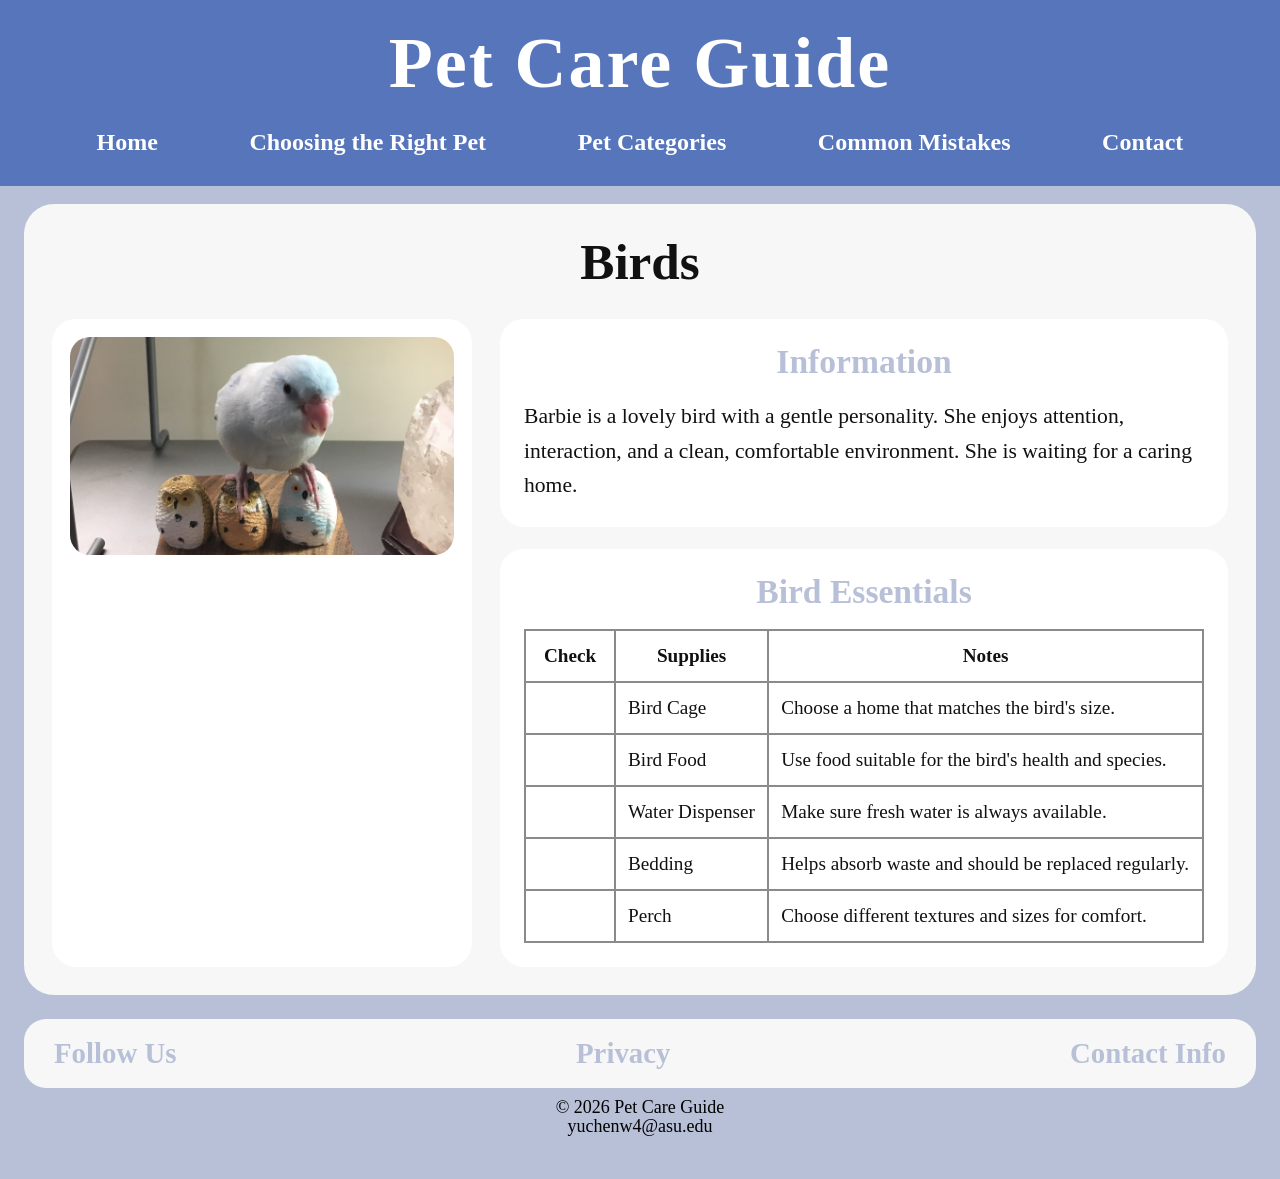
<file: birds.html>
<!DOCTYPE html>
<html lang="en">
<head>
  <meta charset="UTF-8">
  <meta name="description" content="Bird adoption information and care checklist from Pet Care Guide.">
  <meta name="keywords" content="birds, pet care, bird cage, bird supplies, bird adoption">
  <meta name="viewport" content="width=device-width, initial-scale=1.0">
  <title>Birds - Pet Care Guide</title>
  <link rel="stylesheet" href="style.css">
</head>

<body>

<header>
  <h1>Pet Care Guide</h1>

  <nav>
    <a href="index.html">Home</a>
    <a href="#">Choosing the Right Pet</a>
    <a href="#">Pet Categories</a>
    <a href="#">Common Mistakes</a>
    <a href="#">Contact</a>
  </nav>
</header>

<main class="animal-page">

  <section class="animal-box">

    <h2>Birds</h2>

    <div class="animal-layout">

      <!-- LEFT IMAGE -->
      <div class="animal-left">
        <img src="IMAGE/Adoption-bird.png" alt="Bird waiting for adoption">
      </div>

      <!-- RIGHT CONTENT -->
      <div class="animal-right">

        <!-- INFORMATION -->
        <section class="animal-info-box">
          <h3>Information</h3>

          <p>
            Barbie is a lovely bird with a gentle personality.
            She enjoys attention, interaction, and a clean,
            comfortable environment. She is waiting for a caring home.
          </p>
        </section>

        <!-- TABLE -->
        <section class="animal-table-box">
          <h3>Bird Essentials</h3>

          <table class="pet-table">

            <tr>
              <th>Check</th>
              <th>Supplies</th>
              <th>Notes</th>
            </tr>

            <tr>
              <td></td>
              <td>Bird Cage</td>
              <td>Choose a home that matches the bird's size.</td>
            </tr>

            <tr>
              <td></td>
              <td>Bird Food</td>
              <td>Use food suitable for the bird's health and species.</td>
            </tr>

            <tr>
              <td></td>
              <td>Water Dispenser</td>
              <td>Make sure fresh water is always available.</td>
            </tr>

            <tr>
              <td></td>
              <td>Bedding</td>
              <td>Helps absorb waste and should be replaced regularly.</td>
            </tr>

            <tr>
              <td></td>
              <td>Perch</td>
              <td>Choose different textures and sizes for comfort.</td>
            </tr>

          </table>

        </section>

      </div>

    </div>

  </section>

</main>

<footer>

  <div class="footer-box">
    <div>Follow Us</div>
    <div>Privacy</div>
    <div>Contact Info</div>
  </div>

  <div class="copyright">
    <p>© 2026 Pet Care Guide</p>
    <p>yuchenw4@asu.edu</p>
  </div>

</footer>

</body>
</html>
</file>
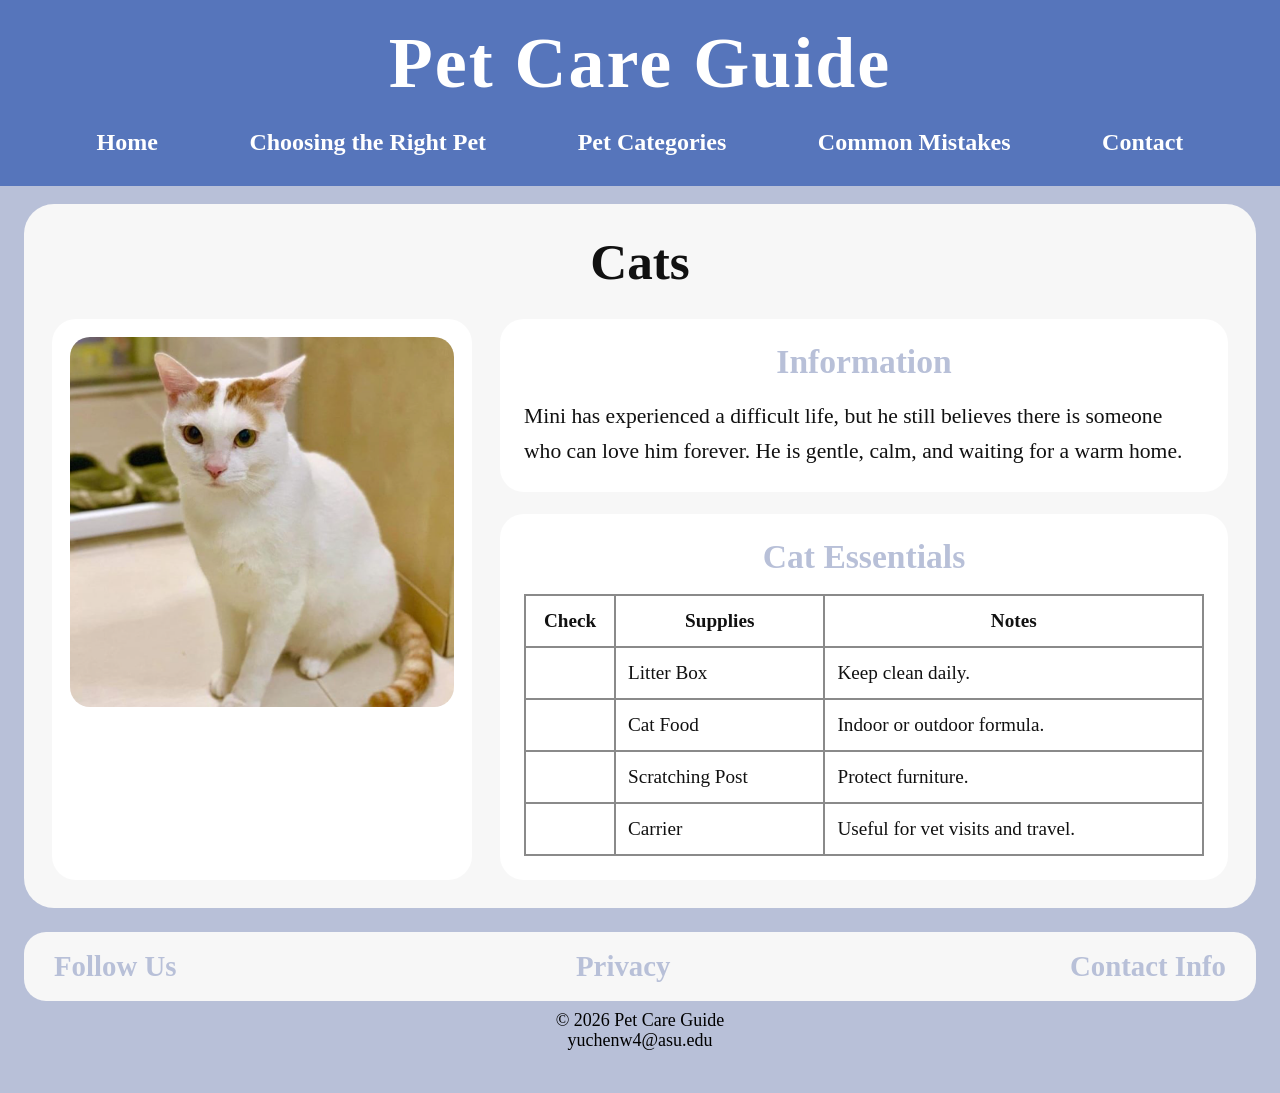
<file: cats.html>
<!DOCTYPE html>
<html lang="en">
<head>
  <meta charset="UTF-8">
  <meta name="description" content="Cat adoption information and care checklist from Pet Care Guide.">
  <meta name="keywords" content="cats, adoption, pet care, cat supplies, shelter cat">
  <meta name="viewport" content="width=device-width, initial-scale=1.0">
  <title>Cats - Pet Care Guide</title>
  <link rel="stylesheet" href="style.css">
</head>

<body>

<header>
  <h1>Pet Care Guide</h1>

  <nav>
    <a href="index.html">Home</a>
    <a href="#">Choosing the Right Pet</a>
    <a href="#">Pet Categories</a>
    <a href="#">Common Mistakes</a>
    <a href="#">Contact</a>
  </nav>
</header>

<main class="animal-page">

  <section class="animal-box">

    <h2>Cats</h2>

    <div class="animal-layout">

      <!-- LEFT IMAGE -->
      <div class="animal-left">
        <img src="IMAGE/Adoption-cat.png" alt="Cat waiting for adoption">
      </div>

      <!-- RIGHT CONTENT -->
      <div class="animal-right">

        <!-- INFORMATION -->
        <section class="animal-info-box">
          <h3>Information</h3>

          <p>
            Mini has experienced a difficult life, but he still believes
            there is someone who can love him forever. He is gentle,
            calm, and waiting for a warm home.
          </p>
        </section>

        <!-- TABLE -->
        <section class="animal-table-box">
          <h3>Cat Essentials</h3>

          <table class="pet-table">

            <tr>
              <th>Check</th>
              <th>Supplies</th>
              <th>Notes</th>
            </tr>

            <tr>
              <td></td>
              <td>Litter Box</td>
              <td>Keep clean daily.</td>
            </tr>

            <tr>
              <td></td>
              <td>Cat Food</td>
              <td>Indoor or outdoor formula.</td>
            </tr>

            <tr>
              <td></td>
              <td>Scratching Post</td>
              <td>Protect furniture.</td>
            </tr>

            <tr>
              <td></td>
              <td>Carrier</td>
              <td>Useful for vet visits and travel.</td>
            </tr>

          </table>

        </section>

      </div>

    </div>

  </section>

</main>

<footer>

  <div class="footer-box">
    <div>Follow Us</div>
    <div>Privacy</div>
    <div>Contact Info</div>
  </div>

  <div class="copyright">
    <p>© 2026 Pet Care Guide</p>
    <p>yuchenw4@asu.edu</p>
  </div>

</footer>

</body>
</html>
</file>
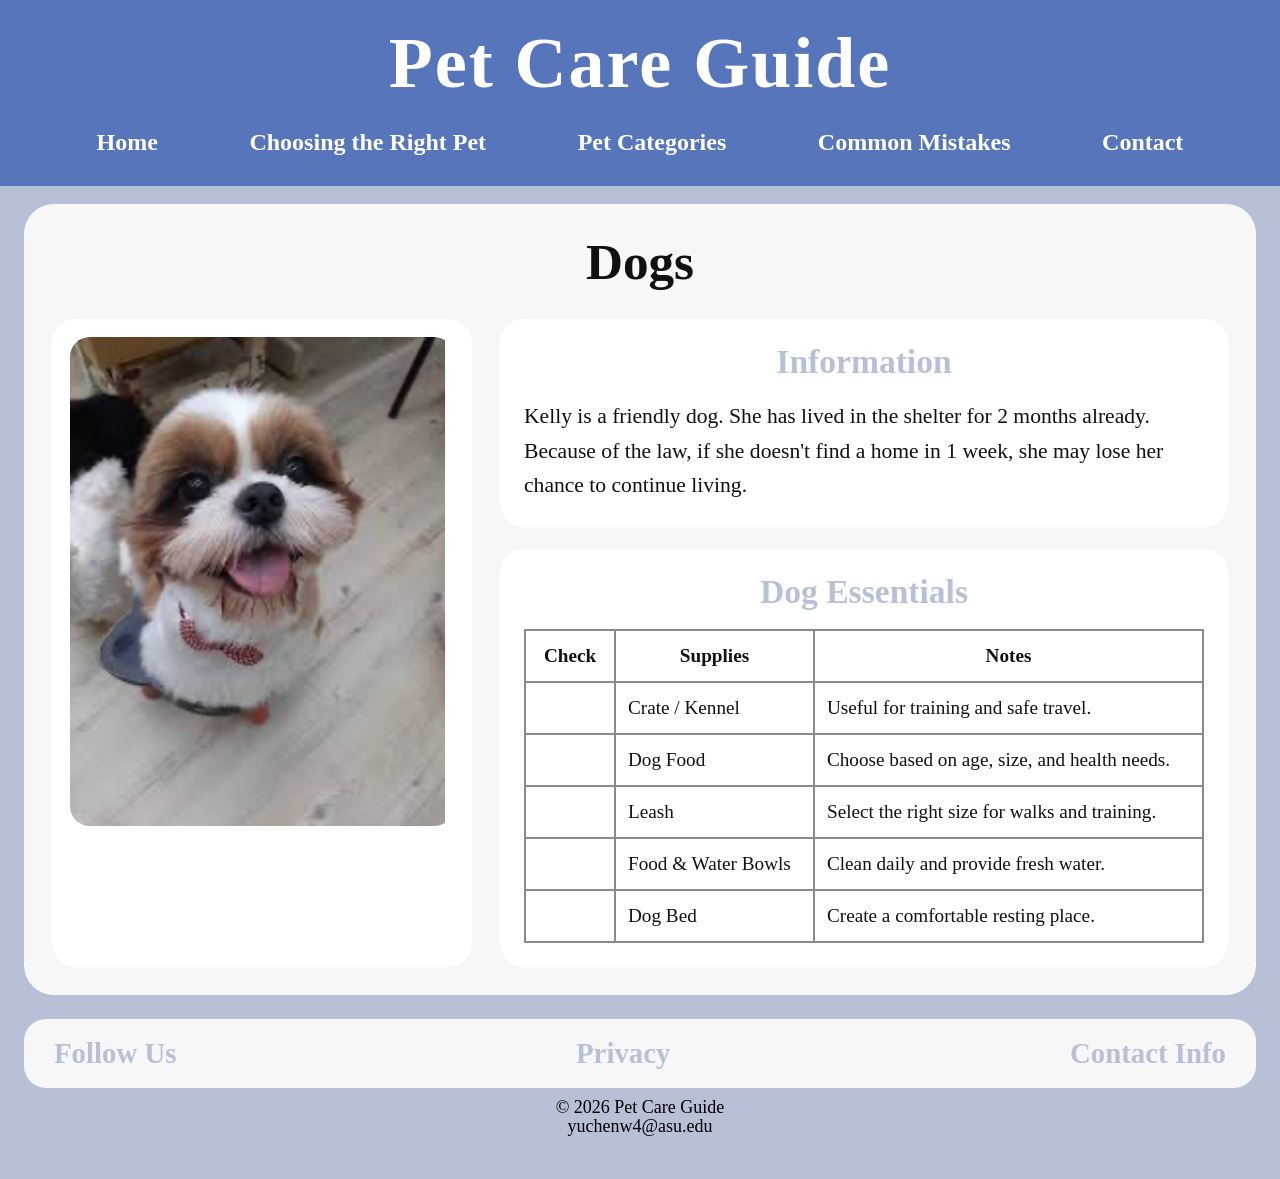
<file: dogs.html>
<!DOCTYPE html>
<html lang="en">
<head>
  <meta charset="UTF-8">
  <meta name="description" content="Dog adoption information and care checklist from Pet Care Guide.">
  <meta name="keywords" content="dogs, adoption, pet care, dog supplies, shelter dog">
  <meta name="viewport" content="width=device-width, initial-scale=1.0">
  <title>Dogs - Pet Care Guide</title>
  <link rel="stylesheet" href="style.css">
</head>

<body>

<header>
  <h1>Pet Care Guide</h1>

  <nav>
    <a href="index.html">Home</a>
    <a href="#">Choosing the Right Pet</a>
    <a href="#">Pet Categories</a>
    <a href="#">Common Mistakes</a>
    <a href="#">Contact</a>
  </nav>
</header>

<main class="animal-page">

  <section class="animal-box">

    <h2>Dogs</h2>

    <div class="animal-layout">

      <div class="animal-left">
        <img src="IMAGE/Adoption-dog.png" alt="Friendly dog waiting for adoption">
      </div>

      <div class="animal-right">

        <section class="animal-info-box">
          <h3>Information</h3>

          <p>
            Kelly is a friendly dog. She has lived in the shelter for
            2 months already. Because of the law, if she doesn't find
            a home in 1 week, she may lose her chance to continue living.
          </p>
        </section>

        <section class="animal-table-box">
          <h3>Dog Essentials</h3>

          <table class="pet-table">

            <tr>
              <th>Check</th>
              <th>Supplies</th>
              <th>Notes</th>
            </tr>

            <tr>
              <td></td>
              <td>Crate / Kennel</td>
              <td>Useful for training and safe travel.</td>
            </tr>

            <tr>
              <td></td>
              <td>Dog Food</td>
              <td>Choose based on age, size, and health needs.</td>
            </tr>

            <tr>
              <td></td>
              <td>Leash</td>
              <td>Select the right size for walks and training.</td>
            </tr>

            <tr>
              <td></td>
              <td>Food &amp; Water Bowls</td>
              <td>Clean daily and provide fresh water.</td>
            </tr>

            <tr>
              <td></td>
              <td>Dog Bed</td>
              <td>Create a comfortable resting place.</td>
            </tr>

          </table>

        </section>

      </div>

    </div>

  </section>

</main>

<footer>

  <div class="footer-box">
    <div>Follow Us</div>
    <div>Privacy</div>
    <div>Contact Info</div>
  </div>

  <div class="copyright">
    <p>© 2026 Pet Care Guide</p>
    <p>yuchenw4@asu.edu</p>
  </div>

</footer>

</body>
</html>
</file>
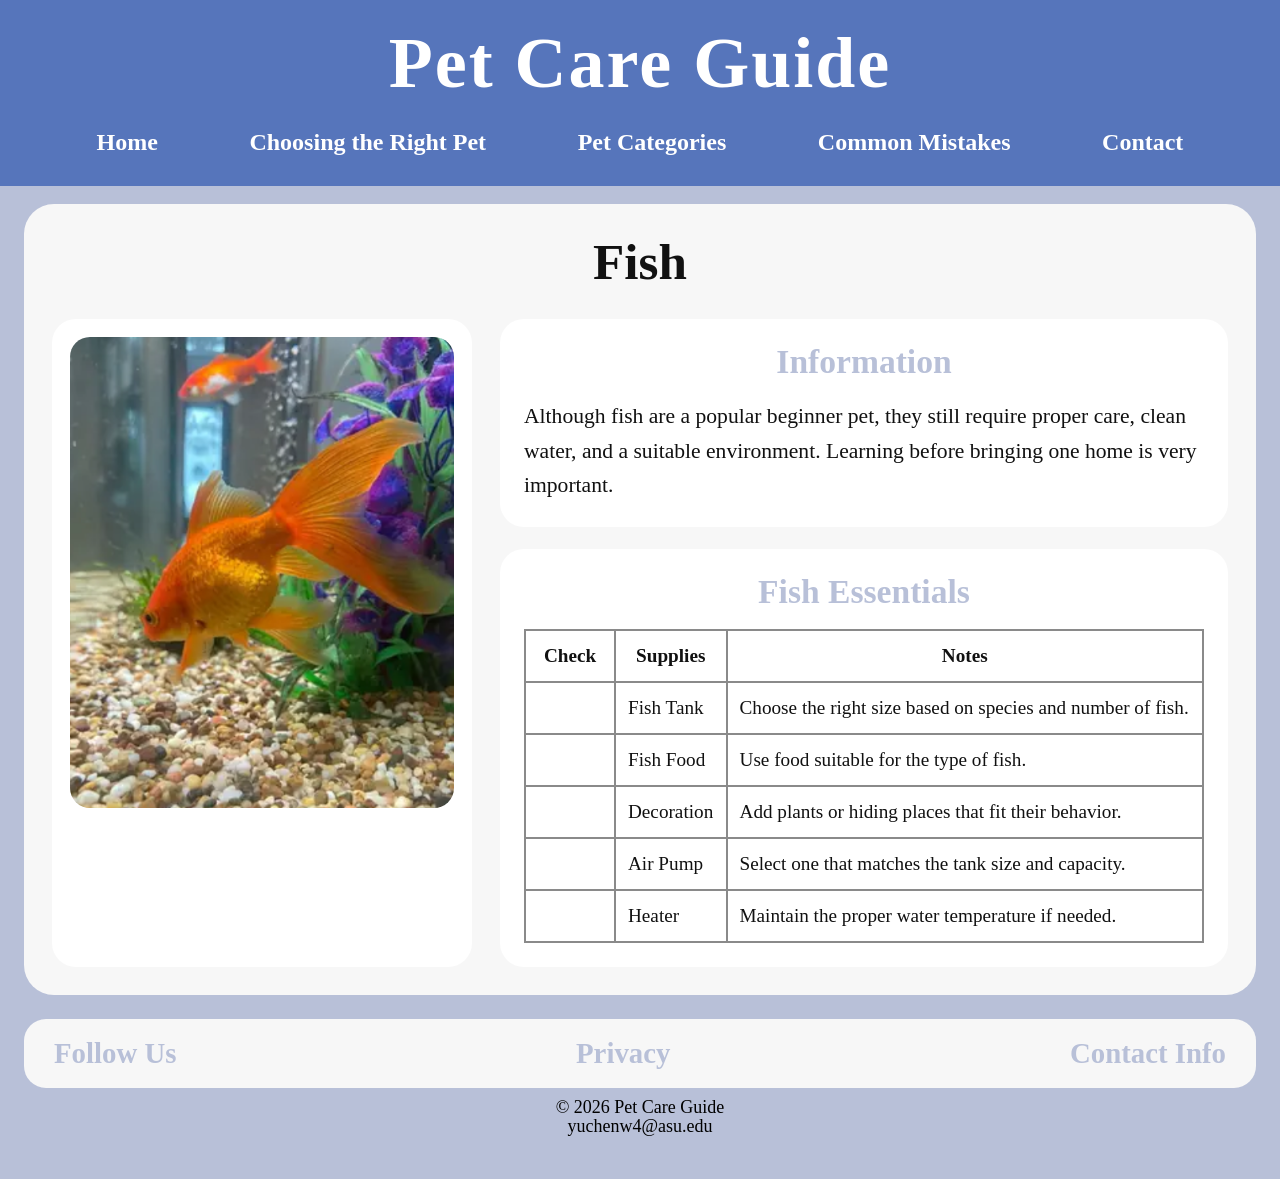
<file: fish.html>
<!DOCTYPE html>
<html lang="en">
<head>
  <meta charset="UTF-8">
  <meta name="description" content="Fish adoption information and care checklist from Pet Care Guide.">
  <meta name="keywords" content="fish, pet care, aquarium, fish tank, fish supplies">
  <meta name="viewport" content="width=device-width, initial-scale=1.0">
  <title>Fish - Pet Care Guide</title>
  <link rel="stylesheet" href="style.css">
</head>

<body>

<header>
  <h1>Pet Care Guide</h1>

  <nav>
    <a href="index.html">Home</a>
    <a href="#">Choosing the Right Pet</a>
    <a href="#">Pet Categories</a>
    <a href="#">Common Mistakes</a>
    <a href="#">Contact</a>
  </nav>
</header>

<main class="animal-page">

  <section class="animal-box">

    <h2>Fish</h2>

    <div class="animal-layout">

      <!-- LEFT IMAGE -->
      <div class="animal-left">
        <img src="IMAGE/Adoption-fish.png" alt="Fish in aquarium">
      </div>

      <!-- RIGHT CONTENT -->
      <div class="animal-right">

        <!-- INFORMATION -->
        <section class="animal-info-box">
          <h3>Information</h3>

          <p>
            Although fish are a popular beginner pet, they still require
            proper care, clean water, and a suitable environment.
            Learning before bringing one home is very important.
          </p>
        </section>

        <!-- TABLE -->
        <section class="animal-table-box">
          <h3>Fish Essentials</h3>

          <table class="pet-table">

            <tr>
              <th>Check</th>
              <th>Supplies</th>
              <th>Notes</th>
            </tr>

            <tr>
              <td></td>
              <td>Fish Tank</td>
              <td>Choose the right size based on species and number of fish.</td>
            </tr>

            <tr>
              <td></td>
              <td>Fish Food</td>
              <td>Use food suitable for the type of fish.</td>
            </tr>

            <tr>
              <td></td>
              <td>Decoration</td>
              <td>Add plants or hiding places that fit their behavior.</td>
            </tr>

            <tr>
              <td></td>
              <td>Air Pump</td>
              <td>Select one that matches the tank size and capacity.</td>
            </tr>

            <tr>
              <td></td>
              <td>Heater</td>
              <td>Maintain the proper water temperature if needed.</td>
            </tr>

          </table>

        </section>

      </div>

    </div>

  </section>

</main>

<footer>

  <div class="footer-box">
    <div>Follow Us</div>
    <div>Privacy</div>
    <div>Contact Info</div>
  </div>

  <div class="copyright">
    <p>© 2026 Pet Care Guide</p>
    <p>yuchenw4@asu.edu</p>
  </div>

</footer>

</body>
</html>
</file>
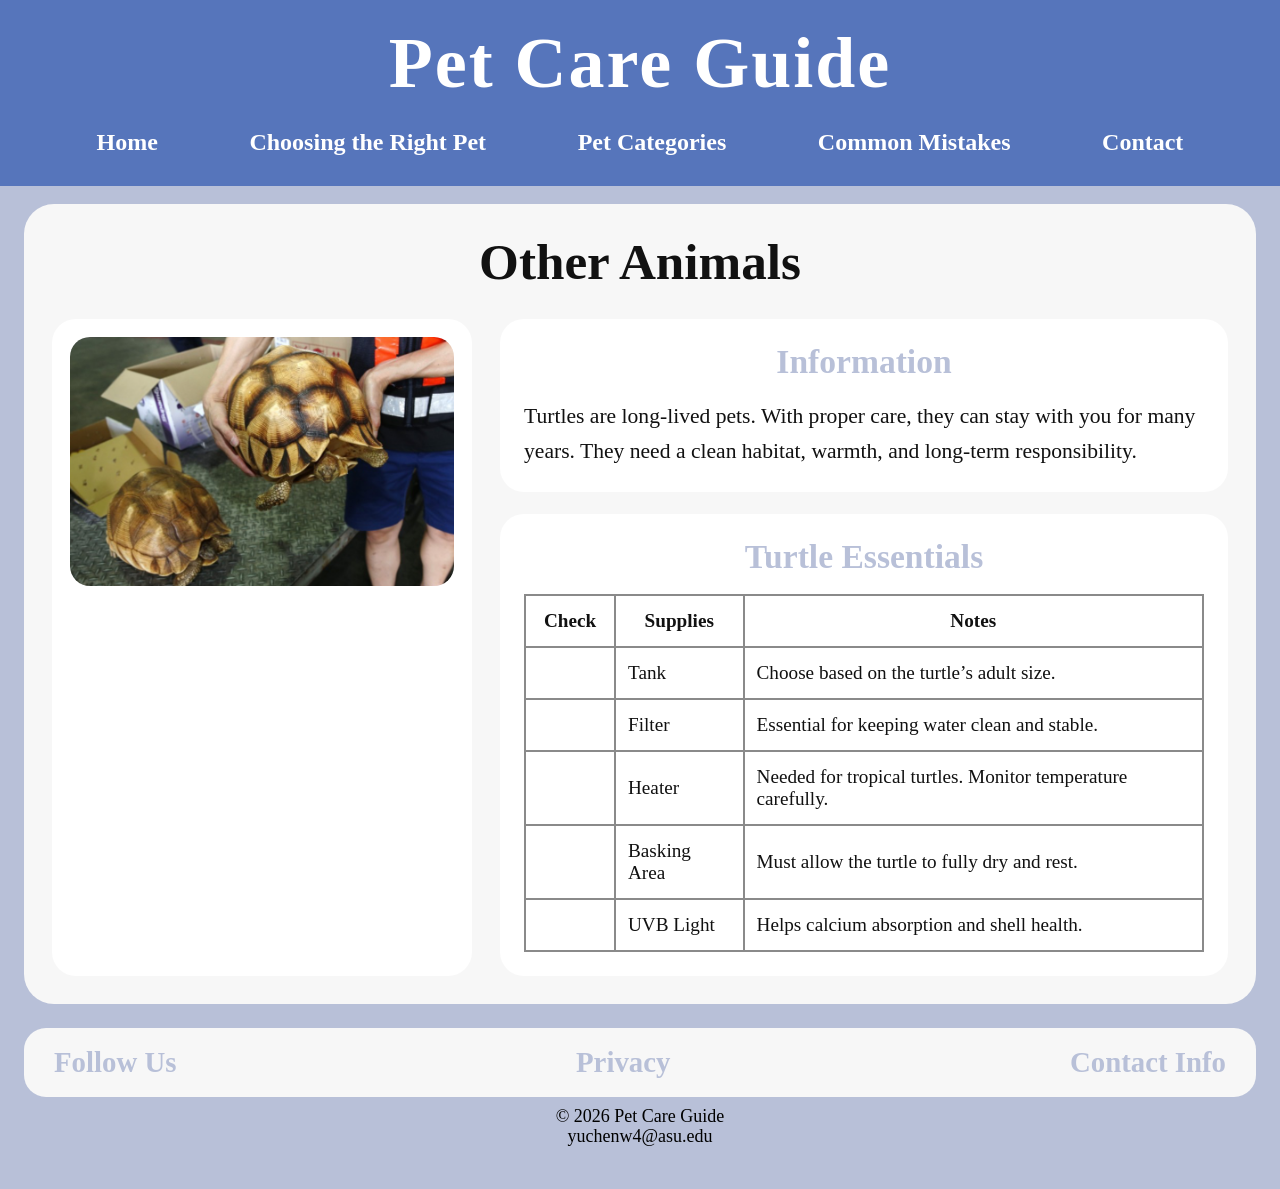
<file: other-animals.html>
<!DOCTYPE html>
<html lang="en">
<head>
  <meta charset="UTF-8">
  <meta name="description" content="Turtle care information and checklist from Pet Care Guide.">
  <meta name="keywords" content="turtle, reptile, pet care, turtle tank, turtle supplies">
  <meta name="viewport" content="width=device-width, initial-scale=1.0">
  <title>Other Animals - Pet Care Guide</title>
  <link rel="stylesheet" href="style.css">
</head>

<body>

<header>
  <h1>Pet Care Guide</h1>

  <nav>
    <a href="index.html">Home</a>
    <a href="#">Choosing the Right Pet</a>
    <a href="#">Pet Categories</a>
    <a href="#">Common Mistakes</a>
    <a href="#">Contact</a>
  </nav>
</header>

<main class="animal-page">

  <section class="animal-box">

    <h2>Other Animals</h2>

    <div class="animal-layout">

      <!-- LEFT IMAGE -->
      <div class="animal-left">
        <img src="IMAGE/Adoption-turtle.png" alt="Pet turtle">
      </div>

      <!-- RIGHT CONTENT -->
      <div class="animal-right">

        <!-- INFORMATION -->
        <section class="animal-info-box">
          <h3>Information</h3>

          <p>
            Turtles are long-lived pets. With proper care, they can stay
            with you for many years. They need a clean habitat, warmth,
            and long-term responsibility.
          </p>
        </section>

        <!-- TABLE -->
        <section class="animal-table-box">
          <h3>Turtle Essentials</h3>

          <table class="pet-table">

            <tr>
              <th>Check</th>
              <th>Supplies</th>
              <th>Notes</th>
            </tr>

            <tr>
              <td></td>
              <td>Tank</td>
              <td>Choose based on the turtle’s adult size.</td>
            </tr>

            <tr>
              <td></td>
              <td>Filter</td>
              <td>Essential for keeping water clean and stable.</td>
            </tr>

            <tr>
              <td></td>
              <td>Heater</td>
              <td>Needed for tropical turtles. Monitor temperature carefully.</td>
            </tr>

            <tr>
              <td></td>
              <td>Basking Area</td>
              <td>Must allow the turtle to fully dry and rest.</td>
            </tr>

            <tr>
              <td></td>
              <td>UVB Light</td>
              <td>Helps calcium absorption and shell health.</td>
            </tr>

          </table>

        </section>

      </div>

    </div>

  </section>

</main>

<footer>

  <div class="footer-box">
    <div>Follow Us</div>
    <div>Privacy</div>
    <div>Contact Info</div>
  </div>

  <div class="copyright">
    <p>© 2026 Pet Care Guide</p>
    <p>yuchenw4@asu.edu</p>
  </div>

</footer>

</body>
</html>
</file>
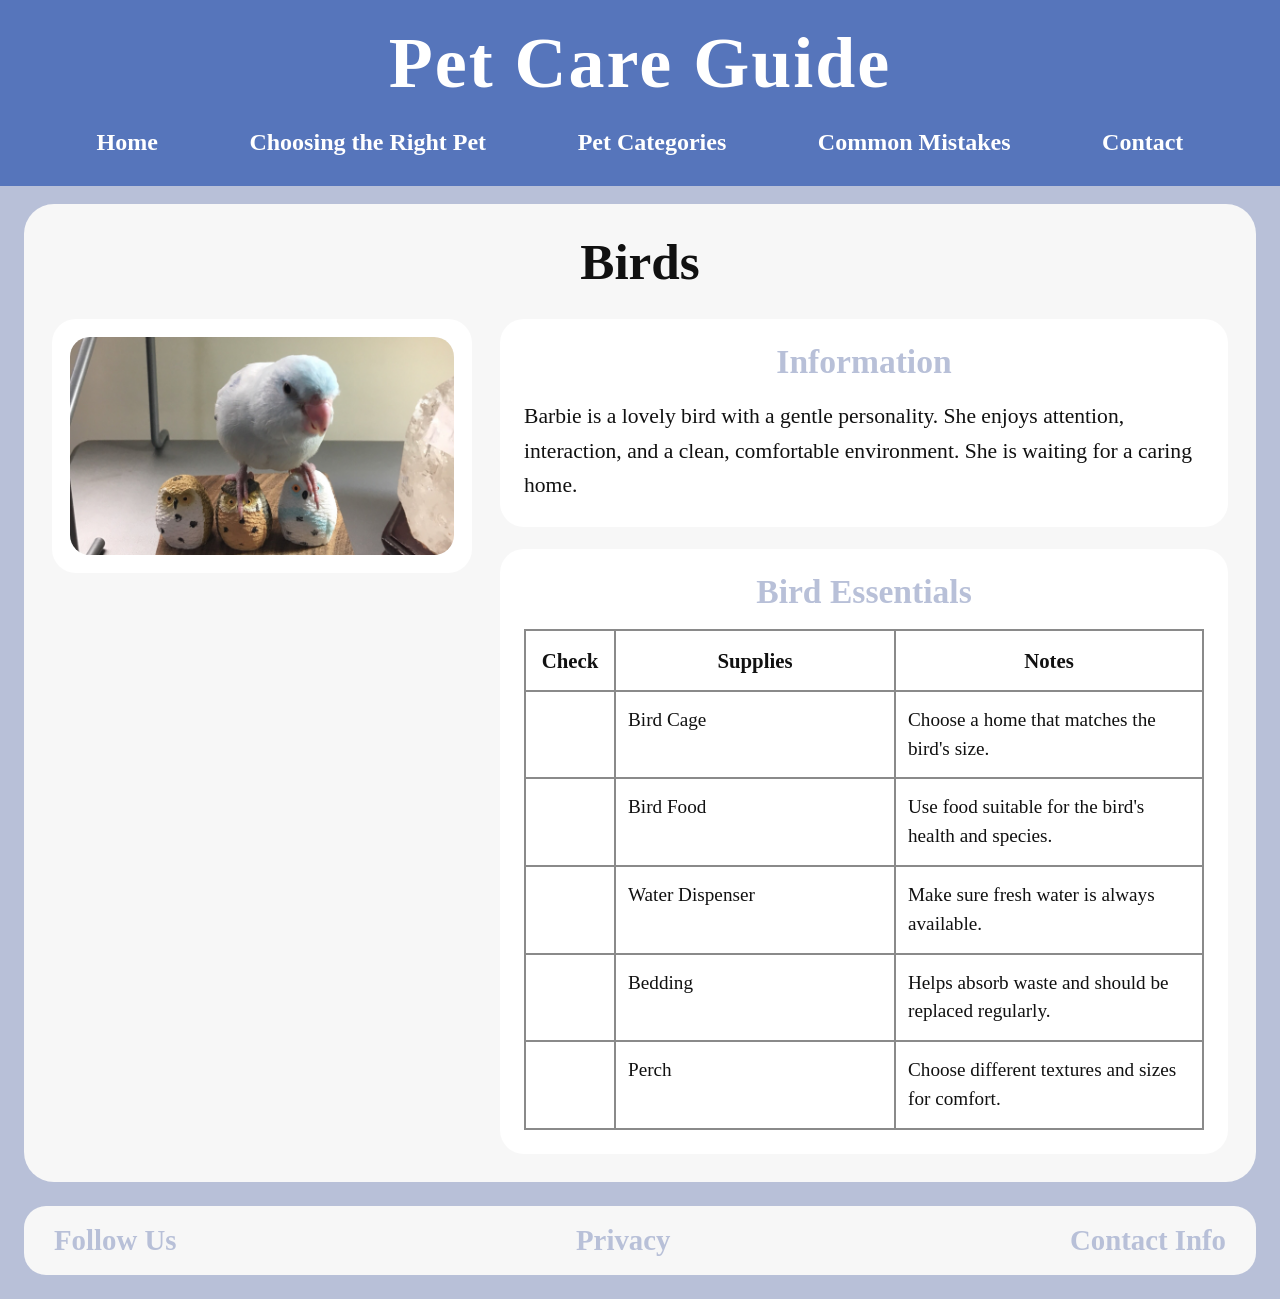
<file: yuchenw4/birds.html>
<!DOCTYPE html>
<html lang="en">
<head>
  <meta charset="UTF-8">
  <meta name="description" content="Bird adoption information and care checklist from Pet Care Guide.">
  <meta name="keywords" content="birds, pet care, bird cage, bird supplies, bird adoption">
  <meta name="viewport" content="width=device-width, initial-scale=1.0">
  <title>Birds - Pet Care Guide</title>
  <link rel="stylesheet" href="style.css">
</head>

<body>

<header>
  <h1>Pet Care Guide</h1>

  <nav>
    <a href="index.html">Home</a>
    <a href="#">Choosing the Right Pet</a>
    <a href="#">Pet Categories</a>
    <a href="#">Common Mistakes</a>
    <a href="#">Contact</a>
  </nav>
</header>

<main class="animal-page">

  <section class="animal-box">

    <h2>Birds</h2>

    <div class="animal-layout">

      <!-- LEFT IMAGE -->
      <div class="animal-left">
        <img src="IMAGE/Adoption-bird.png" alt="Bird waiting for adoption">
      </div>

      <!-- RIGHT CONTENT -->
      <div class="animal-right">

        <!-- INFORMATION -->
        <section class="animal-info-box">
          <h3>Information</h3>

          <p>
            Barbie is a lovely bird with a gentle personality.
            She enjoys attention, interaction, and a clean,
            comfortable environment. She is waiting for a caring home.
          </p>
        </section>

        <!-- TABLE -->
        <section class="animal-table-box">
          <h3>Bird Essentials</h3>

          <table class="pet-table">

            <tr>
              <th>Check</th>
              <th>Supplies</th>
              <th>Notes</th>
            </tr>

            <tr>
              <td></td>
              <td>Bird Cage</td>
              <td>Choose a home that matches the bird's size.</td>
            </tr>

            <tr>
              <td></td>
              <td>Bird Food</td>
              <td>Use food suitable for the bird's health and species.</td>
            </tr>

            <tr>
              <td></td>
              <td>Water Dispenser</td>
              <td>Make sure fresh water is always available.</td>
            </tr>

            <tr>
              <td></td>
              <td>Bedding</td>
              <td>Helps absorb waste and should be replaced regularly.</td>
            </tr>

            <tr>
              <td></td>
              <td>Perch</td>
              <td>Choose different textures and sizes for comfort.</td>
            </tr>

          </table>

        </section>

      </div>

    </div>

  </section>

</main>

<footer>
  <div class="footer-box">
    <div>Follow Us</div>
    <div>Privacy</div>
    <div>Contact Info</div>
  </div>
</footer>

</body>
</html>
</file>
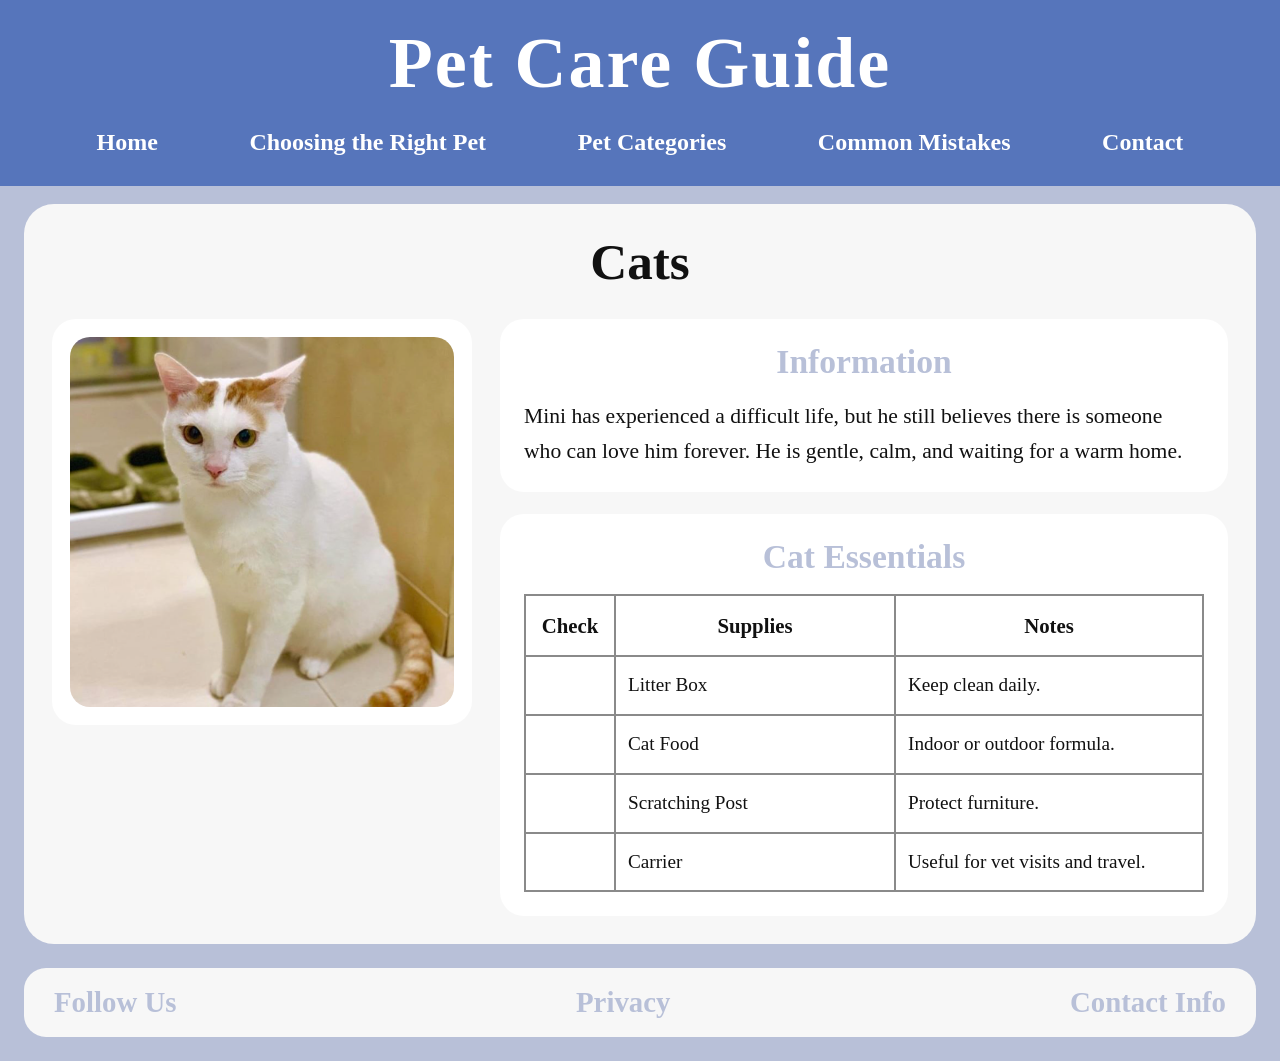
<file: yuchenw4/cats.html>
<!DOCTYPE html>
<html lang="en">
<head>
  <meta charset="UTF-8">
  <meta name="description" content="Cat adoption information and care checklist from Pet Care Guide.">
  <meta name="keywords" content="cats, adoption, pet care, cat supplies, shelter cat">
  <meta name="viewport" content="width=device-width, initial-scale=1.0">
  <title>Cats - Pet Care Guide</title>
  <link rel="stylesheet" href="style.css">
</head>

<body>

<header>
  <h1>Pet Care Guide</h1>

  <nav>
    <a href="index.html">Home</a>
    <a href="#">Choosing the Right Pet</a>
    <a href="#">Pet Categories</a>
    <a href="#">Common Mistakes</a>
    <a href="#">Contact</a>
  </nav>
</header>

<main class="animal-page">

  <section class="animal-box">

    <h2>Cats</h2>

    <div class="animal-layout">

      <!-- LEFT IMAGE -->
      <div class="animal-left">
        <img src="IMAGE/Adoption-cat.png" alt="Cat waiting for adoption">
      </div>

      <!-- RIGHT CONTENT -->
      <div class="animal-right">

        <!-- INFORMATION -->
        <section class="animal-info-box">
          <h3>Information</h3>

          <p>
            Mini has experienced a difficult life, but he still believes
            there is someone who can love him forever. He is gentle,
            calm, and waiting for a warm home.
          </p>
        </section>

        <!-- TABLE -->
        <section class="animal-table-box">
          <h3>Cat Essentials</h3>

          <table class="pet-table">

            <tr>
              <th>Check</th>
              <th>Supplies</th>
              <th>Notes</th>
            </tr>

            <tr>
              <td></td>
              <td>Litter Box</td>
              <td>Keep clean daily.</td>
            </tr>

            <tr>
              <td></td>
              <td>Cat Food</td>
              <td>Indoor or outdoor formula.</td>
            </tr>

            <tr>
              <td></td>
              <td>Scratching Post</td>
              <td>Protect furniture.</td>
            </tr>

            <tr>
              <td></td>
              <td>Carrier</td>
              <td>Useful for vet visits and travel.</td>
            </tr>

          </table>

        </section>

      </div>

    </div>

  </section>

</main>

<footer>
  <div class="footer-box">
    <div>Follow Us</div>
    <div>Privacy</div>
    <div>Contact Info</div>
  </div>
</footer>

</body>
</html>
</file>
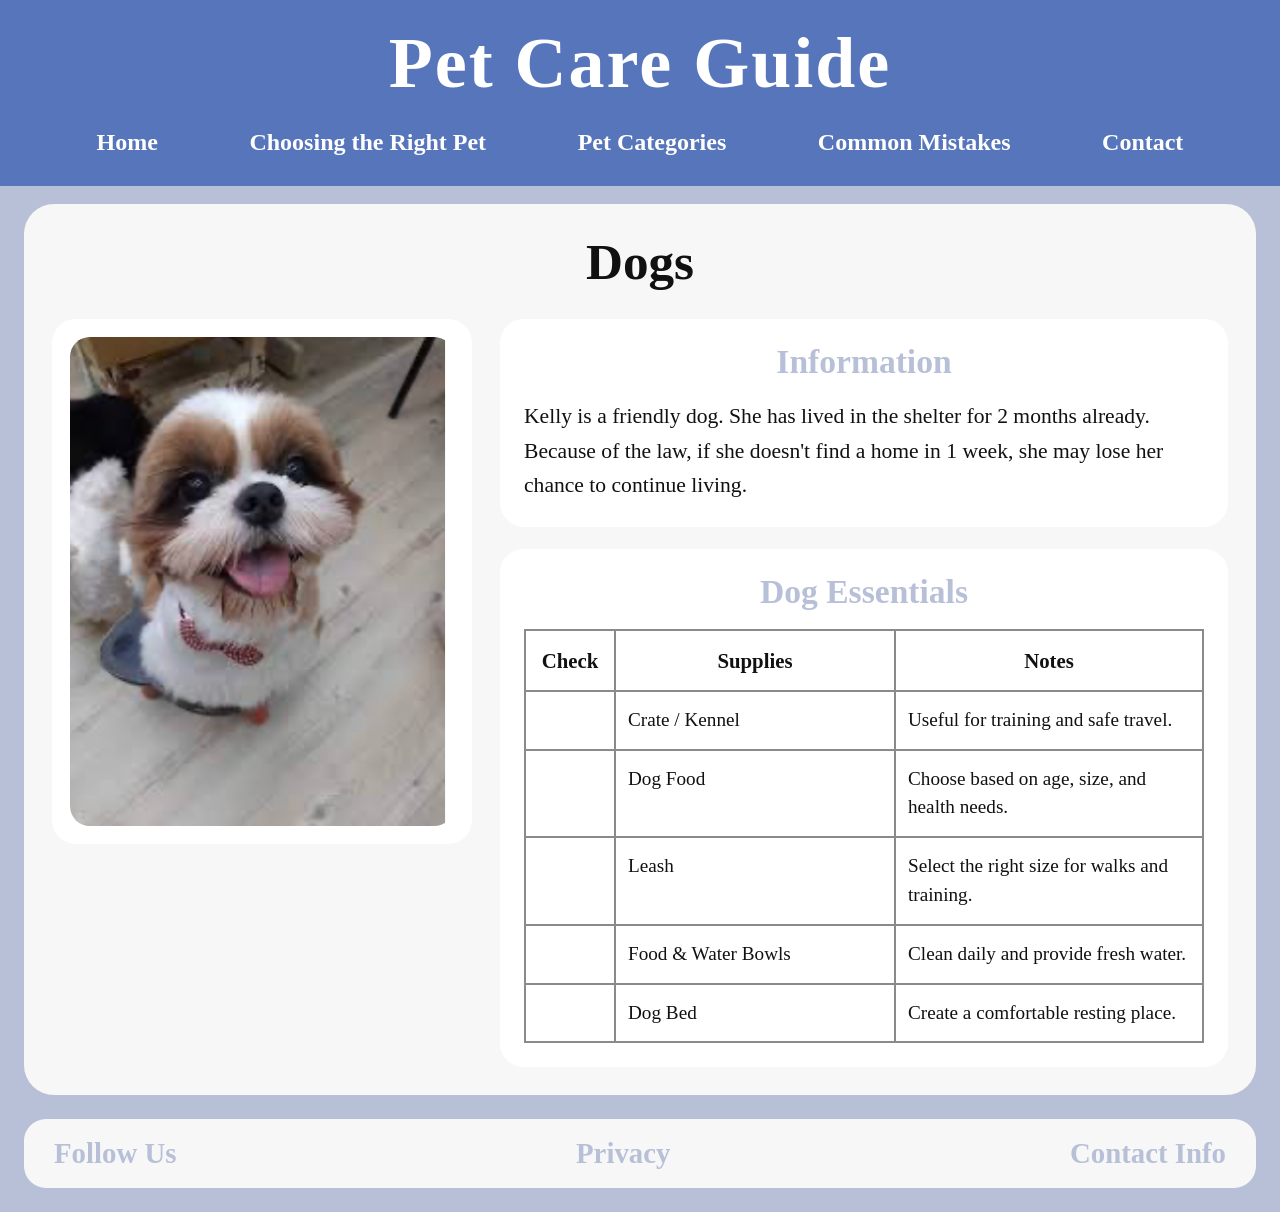
<file: yuchenw4/dogs.html>
<!DOCTYPE html>
<html lang="en">
<head>
  <meta charset="UTF-8">
  <meta name="description" content="Dog adoption information and care checklist from Pet Care Guide.">
  <meta name="keywords" content="dogs, adoption, pet care, dog supplies, shelter dog">
  <meta name="viewport" content="width=device-width, initial-scale=1.0">
  <title>Dogs - Pet Care Guide</title>
  <link rel="stylesheet" href="style.css">
</head>

<body>

<header>
  <h1>Pet Care Guide</h1>

  <nav>
    <a href="index.html">Home</a>
    <a href="#">Choosing the Right Pet</a>
    <a href="#">Pet Categories</a>
    <a href="#">Common Mistakes</a>
    <a href="#">Contact</a>
  </nav>
</header>

<main class="animal-page">

  <section class="animal-box">

    <h2>Dogs</h2>

    <div class="animal-layout">

      <div class="animal-left">
        <img src="IMAGE/Adoption-dog.png" alt="Friendly dog waiting for adoption">
      </div>

      <div class="animal-right">

        <section class="animal-info-box">
          <h3>Information</h3>

          <p>
            Kelly is a friendly dog. She has lived in the shelter for
            2 months already. Because of the law, if she doesn't find
            a home in 1 week, she may lose her chance to continue living.
          </p>
        </section>

        <section class="animal-table-box">
          <h3>Dog Essentials</h3>

          <table class="pet-table">

            <tr>
              <th>Check</th>
              <th>Supplies</th>
              <th>Notes</th>
            </tr>

            <tr>
              <td></td>
              <td>Crate / Kennel</td>
              <td>Useful for training and safe travel.</td>
            </tr>

            <tr>
              <td></td>
              <td>Dog Food</td>
              <td>Choose based on age, size, and health needs.</td>
            </tr>

            <tr>
              <td></td>
              <td>Leash</td>
              <td>Select the right size for walks and training.</td>
            </tr>

            <tr>
              <td></td>
              <td>Food &amp; Water Bowls</td>
              <td>Clean daily and provide fresh water.</td>
            </tr>

            <tr>
              <td></td>
              <td>Dog Bed</td>
              <td>Create a comfortable resting place.</td>
            </tr>

          </table>

        </section>

      </div>

    </div>

  </section>

</main>

<footer>
  <div class="footer-box">
    <div>Follow Us</div>
    <div>Privacy</div>
    <div>Contact Info</div>
  </div>
</footer>

</body>
</html>
</file>
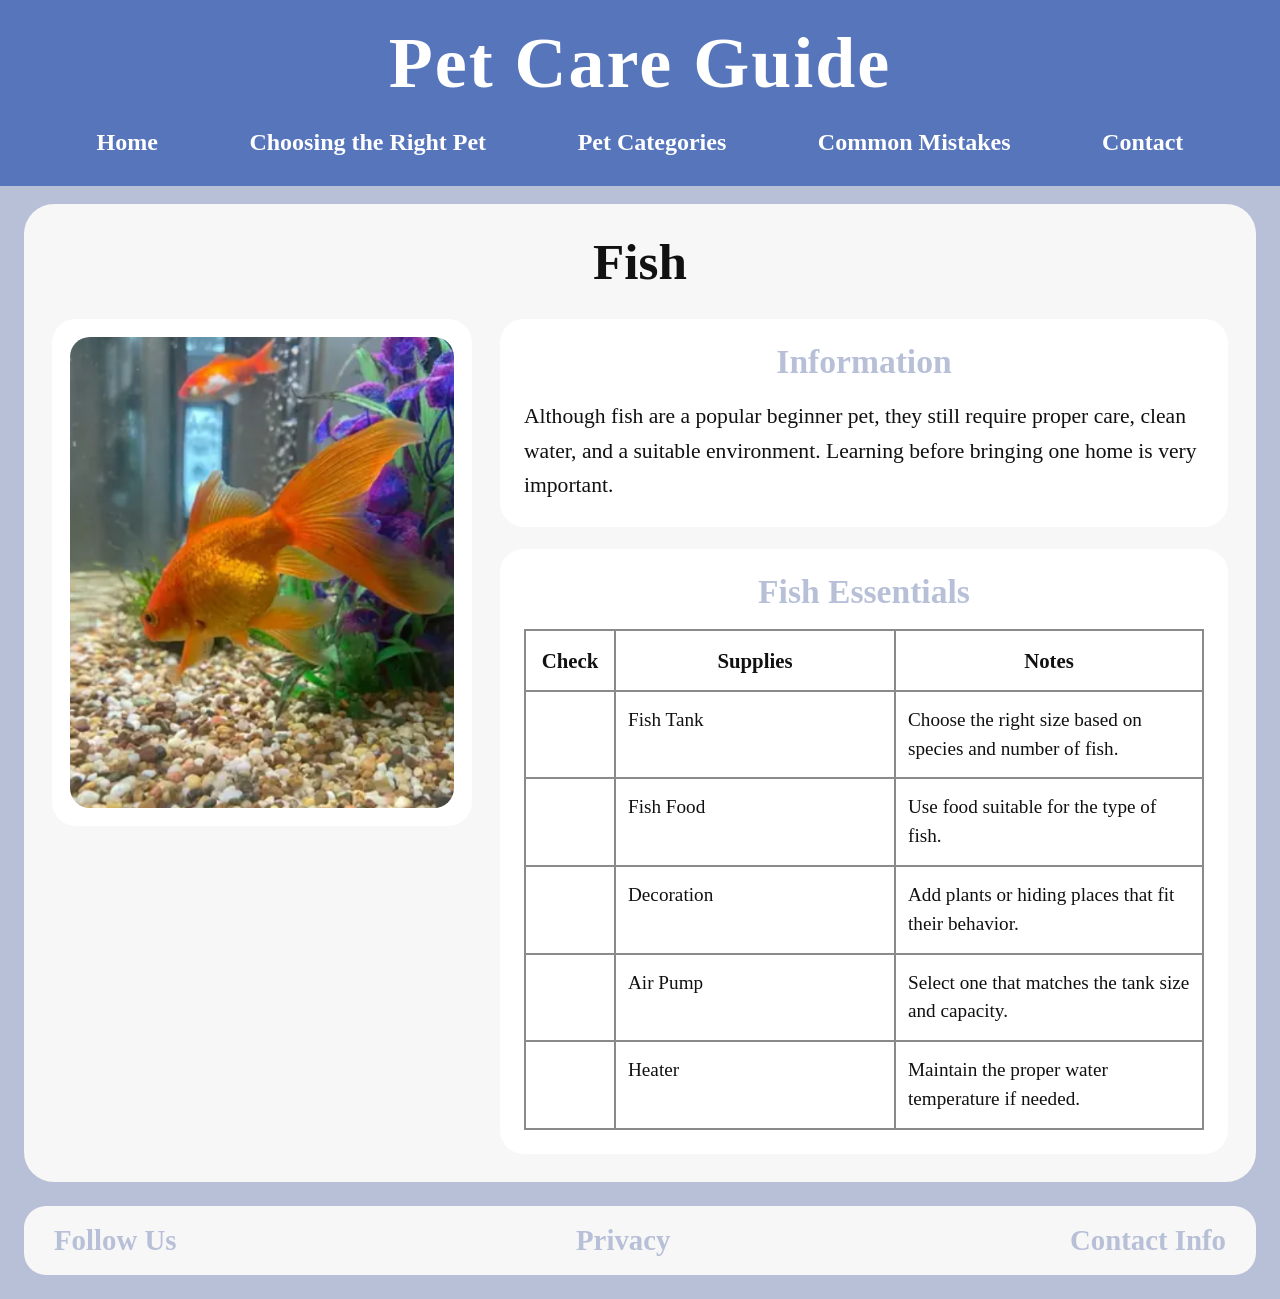
<file: yuchenw4/fish.html>
<!DOCTYPE html>
<html lang="en">
<head>
  <meta charset="UTF-8">
  <meta name="description" content="Fish adoption information and care checklist from Pet Care Guide.">
  <meta name="keywords" content="fish, pet care, aquarium, fish tank, fish supplies">
  <meta name="viewport" content="width=device-width, initial-scale=1.0">
  <title>Fish - Pet Care Guide</title>
  <link rel="stylesheet" href="style.css">
</head>

<body>

<header>
  <h1>Pet Care Guide</h1>

  <nav>
    <a href="index.html">Home</a>
    <a href="#">Choosing the Right Pet</a>
    <a href="#">Pet Categories</a>
    <a href="#">Common Mistakes</a>
    <a href="#">Contact</a>
  </nav>
</header>

<main class="animal-page">

  <section class="animal-box">

    <h2>Fish</h2>

    <div class="animal-layout">

      <!-- LEFT IMAGE -->
      <div class="animal-left">
        <img src="IMAGE/Adoption-fish.png" alt="Fish in aquarium">
      </div>

      <!-- RIGHT CONTENT -->
      <div class="animal-right">

        <!-- INFORMATION -->
        <section class="animal-info-box">
          <h3>Information</h3>

          <p>
            Although fish are a popular beginner pet, they still require
            proper care, clean water, and a suitable environment.
            Learning before bringing one home is very important.
          </p>
        </section>

        <!-- TABLE -->
        <section class="animal-table-box">
          <h3>Fish Essentials</h3>

          <table class="pet-table">

            <tr>
              <th>Check</th>
              <th>Supplies</th>
              <th>Notes</th>
            </tr>

            <tr>
              <td></td>
              <td>Fish Tank</td>
              <td>Choose the right size based on species and number of fish.</td>
            </tr>

            <tr>
              <td></td>
              <td>Fish Food</td>
              <td>Use food suitable for the type of fish.</td>
            </tr>

            <tr>
              <td></td>
              <td>Decoration</td>
              <td>Add plants or hiding places that fit their behavior.</td>
            </tr>

            <tr>
              <td></td>
              <td>Air Pump</td>
              <td>Select one that matches the tank size and capacity.</td>
            </tr>

            <tr>
              <td></td>
              <td>Heater</td>
              <td>Maintain the proper water temperature if needed.</td>
            </tr>

          </table>

        </section>

      </div>

    </div>

  </section>

</main>

<footer>
  <div class="footer-box">
    <div>Follow Us</div>
    <div>Privacy</div>
    <div>Contact Info</div>
  </div>
</footer>

</body>
</html>
</file>
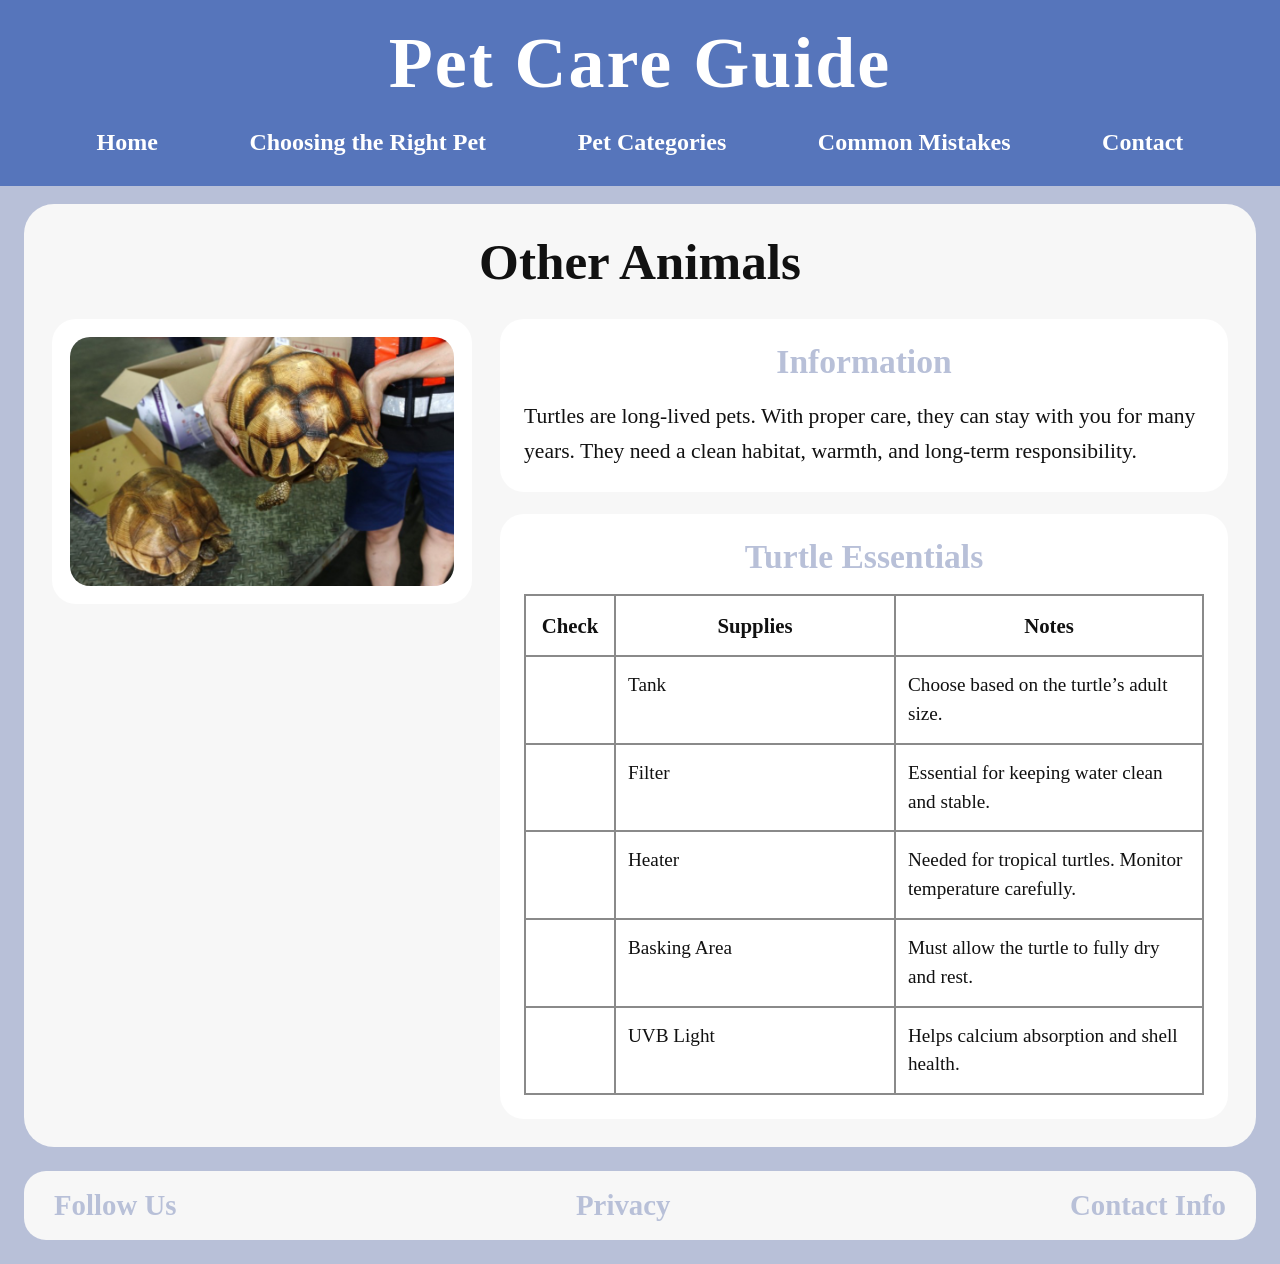
<file: yuchenw4/other-animals.html>
<!DOCTYPE html>
<html lang="en">
<head>
  <meta charset="UTF-8">
  <meta name="description" content="Turtle care information and checklist from Pet Care Guide.">
  <meta name="keywords" content="turtle, reptile, pet care, turtle tank, turtle supplies">
  <meta name="viewport" content="width=device-width, initial-scale=1.0">
  <title>Other Animals - Pet Care Guide</title>
  <link rel="stylesheet" href="style.css">
</head>

<body>

<header>
  <h1>Pet Care Guide</h1>

  <nav>
    <a href="index.html">Home</a>
    <a href="#">Choosing the Right Pet</a>
    <a href="#">Pet Categories</a>
    <a href="#">Common Mistakes</a>
    <a href="#">Contact</a>
  </nav>
</header>

<main class="animal-page">

  <section class="animal-box">

    <h2>Other Animals</h2>

    <div class="animal-layout">

      <!-- LEFT IMAGE -->
      <div class="animal-left">
        <img src="IMAGE/Adoption-turtle.png" alt="Pet turtle">
      </div>

      <!-- RIGHT CONTENT -->
      <div class="animal-right">

        <!-- INFORMATION -->
        <section class="animal-info-box">
          <h3>Information</h3>

          <p>
            Turtles are long-lived pets. With proper care, they can stay
            with you for many years. They need a clean habitat, warmth,
            and long-term responsibility.
          </p>
        </section>

        <!-- TABLE -->
        <section class="animal-table-box">
          <h3>Turtle Essentials</h3>

          <table class="pet-table">

            <tr>
              <th>Check</th>
              <th>Supplies</th>
              <th>Notes</th>
            </tr>

            <tr>
              <td></td>
              <td>Tank</td>
              <td>Choose based on the turtle’s adult size.</td>
            </tr>

            <tr>
              <td></td>
              <td>Filter</td>
              <td>Essential for keeping water clean and stable.</td>
            </tr>

            <tr>
              <td></td>
              <td>Heater</td>
              <td>Needed for tropical turtles. Monitor temperature carefully.</td>
            </tr>

            <tr>
              <td></td>
              <td>Basking Area</td>
              <td>Must allow the turtle to fully dry and rest.</td>
            </tr>

            <tr>
              <td></td>
              <td>UVB Light</td>
              <td>Helps calcium absorption and shell health.</td>
            </tr>

          </table>

        </section>

      </div>

    </div>

  </section>

</main>

<footer>
  <div class="footer-box">
    <div>Follow Us</div>
    <div>Privacy</div>
    <div>Contact Info</div>
  </div>
</footer>

</body>
</html>
</file>
<file: style.css>
* {
  box-sizing: border-box;
}

body {
  margin: 0;
  background-color: #b8c0d8;
  font-family: "Times New Roman", Times, serif;
  color: #111111;
}

/* HEADER */
header {
  background-color: #5675bb;
  color: white;
  text-align: center;
  padding: 22px 20px 16px 20px;
  position: relative;
  z-index: 1000;
}

header h1 {
  margin: 0 0 8px 0;
  font-size: 4.5rem;
  font-weight: bold;
  letter-spacing: 2px;
}

/* NAV */
nav {
  display: flex;
  justify-content: space-evenly;
  align-items: center;
  flex-wrap: wrap;
  width: 100%;
  padding: 8px 0 6px 0;
  position: relative;
  z-index: 9999;
}

nav a {
  text-decoration: none;
  color: white;
  font-size: 1.5rem;
  font-weight: bold;
  padding: 8px 15px;
}

nav a:hover {
  text-decoration: underline;
}

/* DROPDOWN */
.dropdown {
  position: relative;
  display: inline-block;
}

.dropbtn {
  color: white;
  text-decoration: none;
}

.dropdown-content {
  display: none;
  position: absolute;
  top: 100%;
  left: 50%;
  transform: translateX(-50%);
  background-color: #ffffff;
  min-width: 260px;
  border-radius: 18px;
  box-shadow: 0 8px 20px rgba(0, 0, 0, 0.18);
  padding: 14px 0;
  z-index: 9999;
  text-align: center;
}

.dropdown-content a {
  display: block;
  color: #5675bb;
  font-size: 1.25rem;
  font-weight: bold;
  text-decoration: none;
  padding: 14px 20px;
  border-bottom: 1px solid #eeeeee;
}

.dropdown-content a:last-child {
  border-bottom: none;
}

.dropdown-content a:hover {
  background-color: #eef2ff;
  text-decoration: none;
}

.dropdown:hover .dropdown-content {
  display: block;
}

/* HERO */
.hero {
  background-color: white;
  text-align: center;
  display: flex;
  flex-direction: column;
  padding: 18px 0 10px 0;
}

.hero h2 {
  margin: 0 0 4px 0;
  color: #5b75bd;
  font-size: 3.5rem;
  font-weight: bold;
}

.hero p {
  margin: 0 0 8px 0;
  color: #5b75bd;
  font-size: 1.6rem;
  font-weight: bold;
}

.hero img {
  width: 100%;
  max-width: 1900px;
  height: auto;
  display: block;
  margin: 0 auto;
}

/* MAIN */
main {
  padding: 18px 24px 24px 24px;
}

.adoption-section h2,
.announcement-box h2,
.checklist-box h2,
.connect-box h3,
.footer-box {
  color: #b8c0d8;
  font-size: 2.1rem;
  font-weight: bold;
  text-align: center;
}

/* ADOPTION */
.adoption-section {
  background-color: #f7f7f7;
  border-radius: 30px;
  padding: 22px;
  margin-bottom: 28px;
  position: relative;
  z-index: 1;
}

.adoption-section h2 {
  margin: 0 0 20px 0;
}

.adoption-row {
  display: flex;
  align-items: center;
  justify-content: center;
  gap: 18px;
  flex-wrap: nowrap;
}

.arrow-btn {
  background: none;
  border: none;
  font-size: 5rem;
  cursor: pointer;
  color: black;
  line-height: 1;
  padding: 0 8px;
}

.arrow-btn:hover {
  transform: scale(1.08);
}

.arrow-btn:active {
  transform: scale(0.95);
}

/* PET CARD */
.pet-card {
  width: 190px;
  height: 340px;
  background-color: white;
  border: 2px solid #444444;
  border-radius: 36px;
  text-decoration: none;
  color: #111111;
  display: flex;
  flex-direction: column;
  align-items: center;
  justify-content: space-between;
  padding: 14px 12px;
}

.pet-card:hover {
  transform: translateY(-4px);
}

.pet-title {
  font-size: 1.2rem;
  font-weight: bold;
}

.pet-card img {
  width: 100%;
  height: 180px;
  object-fit: cover;
  border-radius: 18px;
}

.pet-bottom {
  font-size: 1.1rem;
}

/* LOWER GRID */
.lower-grid {
  display: grid;
  grid-template-columns: 1fr 1fr;
  gap: 24px;
}

.left-column {
  display: flex;
  flex-direction: column;
  gap: 18px;
}

/* BOXES */
.announcement-box,
.connect-box,
.checklist-box {
  background-color: #f7f7f7;
  border-radius: 30px;
  padding: 24px;
}

/* VIDEO */
.announcement-box {
  text-align: center;
}

.announcement-box h2 {
  margin: 0 0 20px 0;
}

.announcement-box p {
  margin: 0 0 15px 0;
  font-size: 1.1rem;
  line-height: 1.5;
}

.announcement-box video {
  width: 100%;
  border-radius: 20px;
}

/* CONNECT */
.connect-box h3 {
  margin: 0 0 20px 0;
}

.connect-box form {
  display: flex;
  flex-direction: column;
  gap: 12px;
}

.connect-box label {
  font-size: 1.1rem;
}

.connect-box input,
.connect-box textarea {
  border: none;
  border-bottom: 1px solid #444444;
  background: transparent;
  padding: 6px 4px;
  font-size: 1rem;
  width: 100%;
  outline: none;
}

/* CHECKLIST */
.checklist-box {
  padding: 26px 30px;
}

.checklist-box h2 {
  margin: 0 0 22px 0;
  font-size: 2.5rem;
}

.checklist-intro {
  margin: 0 0 24px 0;
  font-size: 1.45rem;
  line-height: 1.5;
  font-weight: bold;
}

.pet-checklist {
  list-style: none;
  padding: 0;
  margin: 0;
}

.pet-checklist li {
  display: flex;
  align-items: flex-start;
  gap: 14px;
  margin-bottom: 18px;
}

.check-icon {
  font-size: 2.2rem;
  line-height: 1;
  width: 42px;
  min-width: 42px;
  display: flex;
  align-items: center;
  justify-content: center;
  margin-top: 2px;
}

.check-text {
  font-size: 1.22rem;
  line-height: 1.45;
  flex: 1;
}

.checklist-ending {
  margin: 28px 0 0 0;
  font-size: 1.4rem;
  line-height: 1.5;
  font-weight: bold;
}

.checklist-image-wrap {
  width: 100%;
  margin-top: 45px;
  text-align: center;
}

.checklist-photo {
  width: 90%;
  max-width: 900px;
  height: auto;
  display: block;
  margin: 0 auto;
}

/* FOOTER */
footer {
  padding: 0 24px 24px 24px;
}

.footer-box {
  background-color: #f7f7f7;
  border-radius: 22px;
  padding: 18px 30px;
  display: flex;
  justify-content: space-between;
  align-items: center;
  font-size: 1.8rem;
  color: #b8c0d8;
  font-weight: bold;
  text-align: center;
}

/* COPYRIGHT */
.copyright {
  width: 100%;
  display: flex;
  flex-direction: column;
  align-items: center;
  justify-content: center;
  text-align: center;
  color: black;
  font-size: 18px;
  margin-top: 10px;
  margin-bottom: 18px;
  line-height: 1.1;
}

.copyright p {
  margin: 0;
  padding: 0;
}

/* ANIMAL PAGES */
.animal-page {
  padding: 18px 24px 24px 24px;
}

.animal-box {
  background-color: #f7f7f7;
  border-radius: 30px;
  padding: 28px;
}

.animal-box h2 {
  margin: 0 0 28px 0;
  font-size: 3.2rem;
  font-weight: bold;
  text-align: center;
}

.animal-layout {
  display: grid;
  grid-template-columns: 420px 1fr;
  gap: 28px;
}

.animal-left {
  background-color: white;
  border-radius: 24px;
  padding: 18px;
}

.animal-left img {
  width: 100%;
  border-radius: 20px;
  display: block;
}

.animal-right {
  display: flex;
  flex-direction: column;
  gap: 22px;
}

.animal-info-box,
.animal-table-box {
  background-color: white;
  border-radius: 24px;
  padding: 24px;
}

.animal-info-box h3,
.animal-table-box h3 {
  margin: 0 0 18px 0;
  color: #b8c0d8;
  font-size: 2.1rem;
  text-align: center;
}

.animal-info-box p {
  margin: 0;
  font-size: 1.35rem;
  line-height: 1.6;
}

/* TABLE */
.pet-table {
  width: 100%;
  border-collapse: collapse;
}

.pet-table th,
.pet-table td {
  border: 2px solid #8a8a8a;
  padding: 14px 12px;
  font-size: 1.2rem;
}

.pet-table th {
  text-align: center;
}

.pet-table td:first-child,
.pet-table th:first-child {
  width: 90px;
  text-align: center;
}

/* RESPONSIVE */
@media (max-width: 1200px) {
  .adoption-row {
    flex-wrap: wrap;
  }

  .arrow-btn {
    display: none;
  }

  .animal-layout {
    grid-template-columns: 1fr;
  }

  .animal-left {
    max-width: 430px;
  }

  .dropdown-content {
    min-width: 95vw;
    white-space: normal;
  }
}

@media (max-width: 900px) {
  nav {
    justify-content: center;
    gap: 12px;
  }

  nav a {
    font-size: 1.1rem;
  }

  .lower-grid {
    grid-template-columns: 1fr;
  }

  .footer-box {
    flex-direction: column;
    gap: 12px;
  }

  header h1 {
    font-size: 3rem;
  }

  .hero h2 {
    font-size: 2.5rem;
  }

  .hero p {
    font-size: 1.3rem;
  }

  .checklist-box h2 {
    font-size: 2.2rem;
  }

  .check-icon {
    font-size: 1.9rem;
    width: 36px;
    min-width: 36px;
  }
.submit-btn{
    display:block;
    margin:20px auto 0;
    padding:12px 35px;
    background-color:#B8C0DA !important;
    color:#ffffff !important;
    border:none !important;
    border-radius:12px;
    font-size:20px;
    font-family:"Times New Roman", serif;
    font-weight:bold;
    cursor:pointer;
    transition:0.3s;
}

.submit-btn:hover{
    background-color:#9FA9CC !important;
}
}
}
</file>
<file: yuchenw4/style.css>
* {
  box-sizing: border-box;
}

body {
  margin: 0;
  background-color: #b8c0d8;
  font-family: "Times New Roman", Times, serif;
  color: #111111;
}

/* HEADER */
header {
  background-color: #5675bb;
  color: white;
  text-align: center;
  padding: 22px 20px 16px 20px;
}

header h1 {
  margin: 0 0 8px 0;
  font-size: 4.5rem;
  font-weight: bold;
  letter-spacing: 2px;
}

/* NAV */
nav {
  display: flex;
  justify-content: space-evenly;
  align-items: center;
  flex-wrap: wrap;
  width: 100%;
  padding: 8px 0 6px 0;
  position: relative;
}

nav a {
  text-decoration: none;
  color: white;
  font-size: 1.5rem;
  font-weight: bold;
  padding: 8px 15px;
}

nav a:hover {
  text-decoration: underline;
}

/* DROPDOWN */
.dropdown {
  position: relative;
  display: inline-block;
}

.dropbtn {
  color: white;
  text-decoration: none;
}

/* DROPDOWN */
.dropdown-content {
  display: none;
  position: absolute;
  top: 100%;
  left: 50%;
  transform: translateX(-50%);
  background-color: #ffffff;
  min-width: 260px;
  border-radius: 18px;
  box-shadow: 0 8px 20px rgba(0,0,0,0.18);
  padding: 14px 0;
  z-index: 999;
  text-align: center;
}


.dropdown-content a {
  display: block;
  color: #5675bb;
  font-size: 1.25rem;
  font-weight: bold;
  text-decoration: none;
  padding: 14px 20px;
  border-bottom: 1px solid #eeeeee;
}


.dropdown-content a:last-child {
  border-bottom: none;
}

.dropdown-content a:hover {
  background-color: #eef2ff;
  text-decoration: none;
}

.dropdown:hover .dropdown-content {
  display: block;
}

/* HERO */
.hero {
  background-color: white;
  text-align: center;
  display: flex;
  flex-direction: column;
  padding: 18px 0 10px 0;
}

.hero h2 {
  order: 1;
  margin: 0 0 4px 0;
  color: #5b75bd;
  font-size: 3.5rem;
  font-weight: bold;
}

.hero p {
  order: 2;
  margin: 0 0 8px 0;
  color: #5b75bd;
  font-size: 1.6rem;
  font-weight: bold;
}

.hero img {
  order: 3;
  width: 100%;
  max-width: 1900px;
  height: auto;
  display: block;
  margin: 0 auto;
}

/* MAIN */
main {
  padding: 18px 24px 24px 24px;
}

.adoption-section h2,
.announcement-box h2,
.checklist-box h2,
.connect-box h3,
.footer-box {
  color: #b8c0d8;
  font-size: 2.1rem;
  font-weight: bold;
  text-align: center;
}

/* ADOPTION */
.adoption-section {
  background-color: #f7f7f7;
  border-radius: 30px;
  padding: 22px;
  margin-bottom: 28px;
}

.adoption-section h2 {
  margin: 0 0 20px 0;
}

.adoption-row {
  display: flex;
  align-items: center;
  justify-content: center;
  gap: 18px;
  flex-wrap: nowrap;
}

/* ARROW */
.arrow-btn {
  background: none;
  border: none;
  font-size: 5rem;
  cursor: pointer;
  color: black;
  line-height: 1;
  padding: 0 8px;
}

.arrow-btn:hover {
  transform: scale(1.08);
}

.arrow-btn:active {
  transform: scale(0.95);
}

/* PET CARD */
.pet-card {
  width: 190px;
  height: 340px;
  background-color: white;
  border: 2px solid #444444;
  border-radius: 36px;
  text-decoration: none;
  color: #111111;
  display: flex;
  flex-direction: column;
  align-items: center;
  justify-content: space-between;
  padding: 14px 12px;
}

.pet-card:hover {
  transform: translateY(-4px);
}

.pet-title {
  font-size: 1.2rem;
  font-weight: bold;
}

.pet-image-box {
  width: 100%;
}

.pet-card img {
  width: 100%;
  height: 180px;
  object-fit: cover;
  border-radius: 18px;
}

.pet-bottom {
  font-size: 1.1rem;
}

/* LOWER GRID */
.lower-grid {
  display: grid;
  grid-template-columns: 1fr 1fr;
  gap: 24px;
}

.left-column {
  display: flex;
  flex-direction: column;
  gap: 18px;
}

/* BOXES */
.announcement-box,
.connect-box,
.checklist-box {
  background-color: #f7f7f7;
  border-radius: 30px;
  padding: 24px;
}

/* VIDEO */
.announcement-box {
  text-align: center;
}

.announcement-box h2 {
  margin: 0 0 20px 0;
}

.announcement-box p {
  margin: 0 0 15px 0;
  font-size: 1.1rem;
  line-height: 1.5;
}

.announcement-box video {
  width: 100%;
  border-radius: 20px;
}

/* CONNECT */
.connect-box h3 {
  margin: 0 0 20px 0;
}

.connect-box form {
  display: flex;
  flex-direction: column;
  gap: 12px;
}

.connect-box label {
  font-size: 1.1rem;
}

.connect-box input,
.connect-box textarea {
  border: none;
  border-bottom: 1px solid #444444;
  background: transparent;
  padding: 6px 4px;
  font-size: 1rem;
  width: 100%;
  outline: none;
}

/* CHECKLIST */
.checklist-box {
  padding: 26px 30px;
}

.checklist-box h2 {
  margin: 0 0 22px 0;
}

.checklist-intro {
  margin: 0 0 24px 0;
  font-size: 1.45rem;
  line-height: 1.5;
  font-weight: bold;
}

.pet-checklist {
  list-style: none;
  padding: 0;
  margin: 0;
}

.pet-checklist li {
  display: flex;
  align-items: flex-start;
  gap: 14px;
  margin-bottom: 18px;
}

.check-icon {
  font-size: 1.6rem;
  line-height: 1.25;
}

.check-text {
  font-size: 1.22rem;
  line-height: 1.45;
}

.checklist-ending {
  margin: 28px 0 0 0;
  font-size: 1.4rem;
  line-height: 1.5;
  font-weight: bold;
}

.checklist-image-wrap {
  width: 100%;
  margin-top: 45px;
  text-align: center;
}

.checklist-photo {
  width: 90%;
  max-width: 900px;
  height: auto;
  display: block;
  margin: 0 auto;
}

/* FOOTER */
footer {
  padding: 0 24px 24px 24px;
}

.footer-box {
  background-color: #f7f7f7;
  border-radius: 22px;
  padding: 18px 30px;
  display: flex;
  justify-content: space-between;
  align-items: center;
  font-size: 1.8rem;
  color: #b8c0d8;
  font-weight: bold;
  text-align: center;
}

.footer-contact {
  text-align: center;
  margin-top: 26px;
}

.footer-contact-label {
  font-size: 1.2rem;
  margin-bottom: 8px;
  color: #111111;
}

.footer-contact a {
  color: #111111;
  text-decoration: underline;
  font-size: 1.2rem;
  font-weight: normal;
}

.footer-contact a:hover {
  color: #5675bb;
}
/* ======================
   ANIMAL PAGES
====================== */

.animal-page {
  padding: 18px 24px 24px 24px;
}

.animal-box {
  background-color: #f7f7f7;
  border-radius: 30px;
  padding: 28px;
}

.animal-box h2 {
  margin: 0 0 28px 0;
  font-size: 3.2rem;
  font-weight: bold;
  color: #111111;
  text-align: center;
}

.animal-layout {
  display: grid;
  grid-template-columns: 420px 1fr;
  gap: 28px;
  align-items: start;
}

.animal-left {
  background-color: white;
  border-radius: 24px;
  padding: 18px;
}

.animal-left img {
  width: 100%;
  border-radius: 20px;
  display: block;
}

.animal-right {
  display: flex;
  flex-direction: column;
  gap: 22px;
}

.animal-info-box,
.animal-table-box {
  background-color: white;
  border-radius: 24px;
  padding: 24px;
}

.animal-info-box h3,
.animal-table-box h3 {
  margin: 0 0 18px 0;
  color: #b8c0d8;
  font-size: 2.1rem;
  font-weight: bold;
  text-align: center;
}

.animal-info-box p {
  margin: 0;
  font-size: 1.35rem;
  line-height: 1.6;
}

/* TABLE */
.pet-table {
  width: 100%;
  border-collapse: collapse;
}

.pet-table th,
.pet-table td {
  border: 2px solid #8a8a8a;
  padding: 14px 12px;
  font-size: 1.2rem;
  line-height: 1.5;
  text-align: left;
  vertical-align: top;
}

.pet-table th {
  font-size: 1.3rem;
  font-weight: bold;
  text-align: center;
  vertical-align: middle;
}

.pet-table td:first-child,
.pet-table th:first-child {
  width: 90px;
  text-align: center;
}

.pet-table td:nth-child(2),
.pet-table th:nth-child(2) {
  width: 280px;
}

/* RESPONSIVE */
@media (max-width: 1200px) {
  .adoption-row {
    flex-wrap: wrap;
  }

  .arrow-btn {
    display: none;
  }

  .animal-layout {
    grid-template-columns: 1fr;
  }

  .animal-left {
    max-width: 430px;
  }

  .dropdown-content {
    min-width: 95vw;
    white-space: normal;
  }
}

@media (max-width: 900px) {
  nav {
    justify-content: center;
    gap: 12px;
  }

  nav a {
    font-size: 1.1rem;
  }

  .lower-grid {
    grid-template-columns: 1fr;
  }

  .footer-box {
    flex-direction: column;
    gap: 12px;
    text-align: center;
  }

  header h1 {
    font-size: 3rem;
  }

  .hero h2 {
    font-size: 2.5rem;
  }

  .hero p {
    font-size: 1.3rem;
  }

  .animal-box h2 {
    font-size: 2.5rem;
  }

  .animal-info-box h3,
  .animal-table-box h3 {
    font-size: 1.8rem;
  }

  .pet-table th,
  .pet-table td {
    font-size: 1rem;
    padding: 10px;
  }

  .dropdown-content a {
    display: block;
    padding: 10px;
  }
}
</file>
